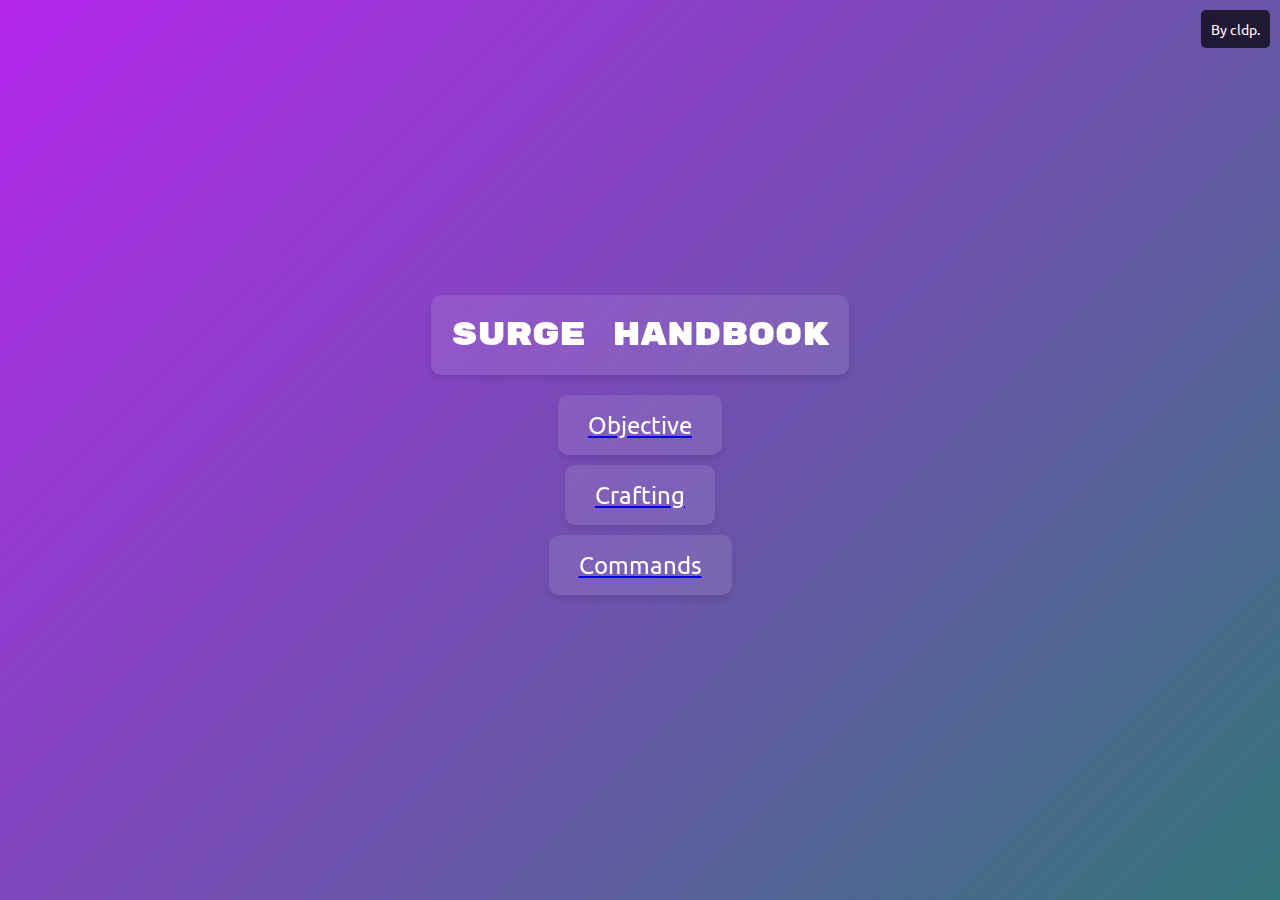
<file: index.html>
<!DOCTYPE html>
<html lang="en">
<head>
    <meta charset="UTF-8">
    <meta name="viewport" content="width=device-width, initial-scale=1.0">
    <title>Surge Handbook</title>
    <!-- Link to Google Fonts -->
    <link rel="preconnect" href="https://fonts.googleapis.com">
    <link rel="preconnect" href="https://fonts.gstatic.com" crossorigin>
    <link href="https://fonts.googleapis.com/css2?family=Rubik+Mono+One&family=Ubuntu:ital,wght@0,300;0,400;0,500;0,700;1,300;1,400;1,500;1,700&display=swap" rel="stylesheet">
    <link rel="stylesheet" href="styles.css">
</head>
<body>
    <div class="container">
        <div class="title rubik-mono-one-regular">SURGE HANDBOOK</div>
        <a href="objective.html"><button class="button objective ubuntu-regular">Objective</button></a>
        <a href="crafting.html"><button class="button crafting ubuntu-regular">Crafting</button></a>
        <a href="commands.html"><button class="button commands ubuntu-regular">Commands</button></a>
    </div>
    <div class="corner-text">By cldp.</div>
    <script src="scripts.js"></script>
</body>
</html>
</file>
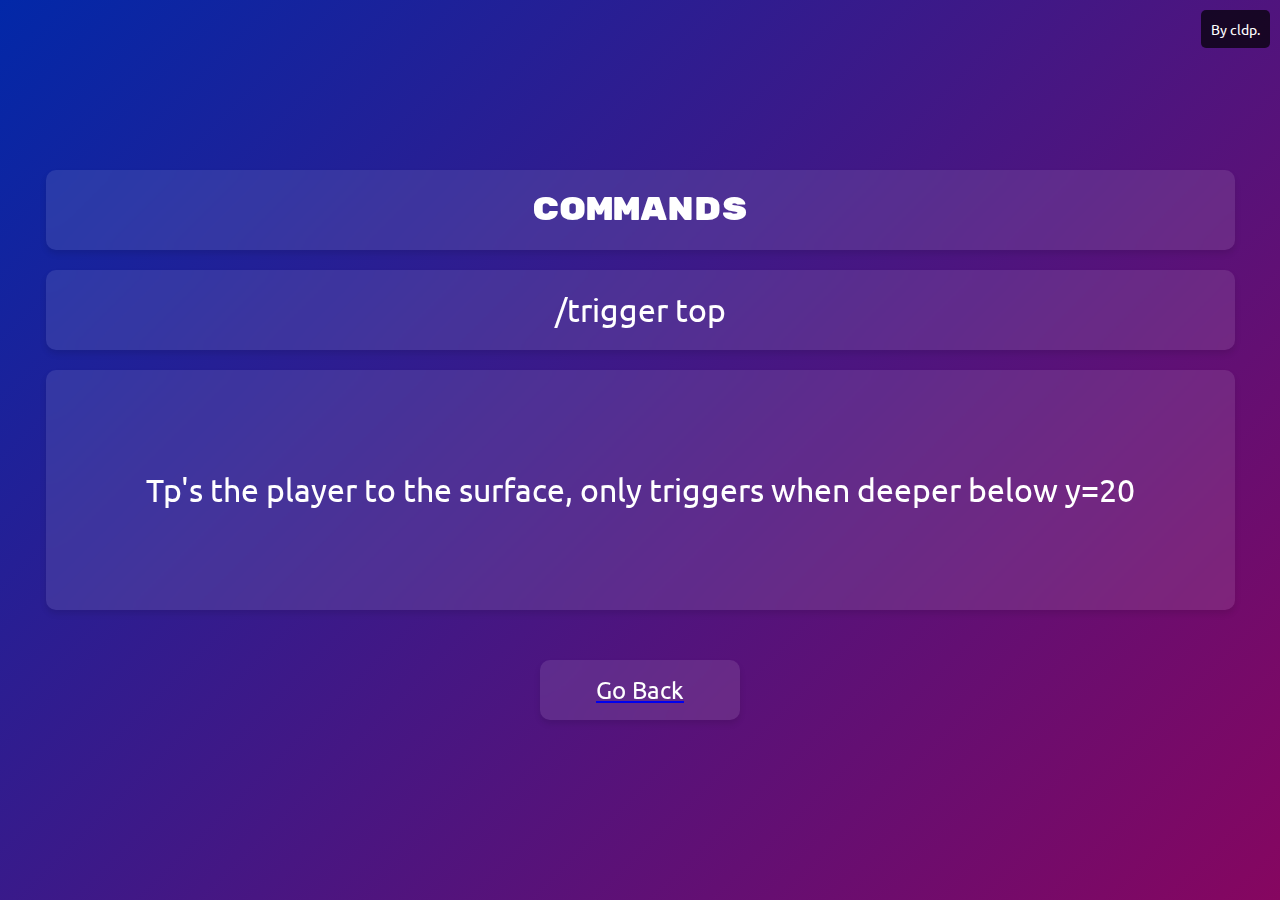
<file: commands.html>
<!DOCTYPE html>
<html lang="en">
<head>
    <meta charset="UTF-8">
    <meta name="viewport" content="width=device-width, initial-scale=1.0">
    <title>Commands</title>
    <!-- Link to Google Fonts -->
    <link rel="preconnect" href="https://fonts.googleapis.com">
    <link rel="preconnect" href="https://fonts.gstatic.com" crossorigin>
    <link href="https://fonts.googleapis.com/css2?family=Rubik+Mono+One&family=Ubuntu:ital,wght@0,300;0,400;0,500;0,700;1,300;1,400;1,500;1,700&display=swap" rel="stylesheet">
    <link rel="stylesheet" href="commands.css">
</head>
<body>
    <div class="container">
        <div class="title rubik-mono-one-regular">Commands</div>
        <div class="content ubuntu-regular">/trigger top</div>
        <div class="contents ubuntu-regular">Tp's the player to the surface, only triggers when deeper below y=20</div>
        <a href="index.html"><button class="back-button rubik-mono-one-regular">Go Back</button>
            <div class="corner-text">By cldp.</div>
    </div>
</body>
</html>
</file>
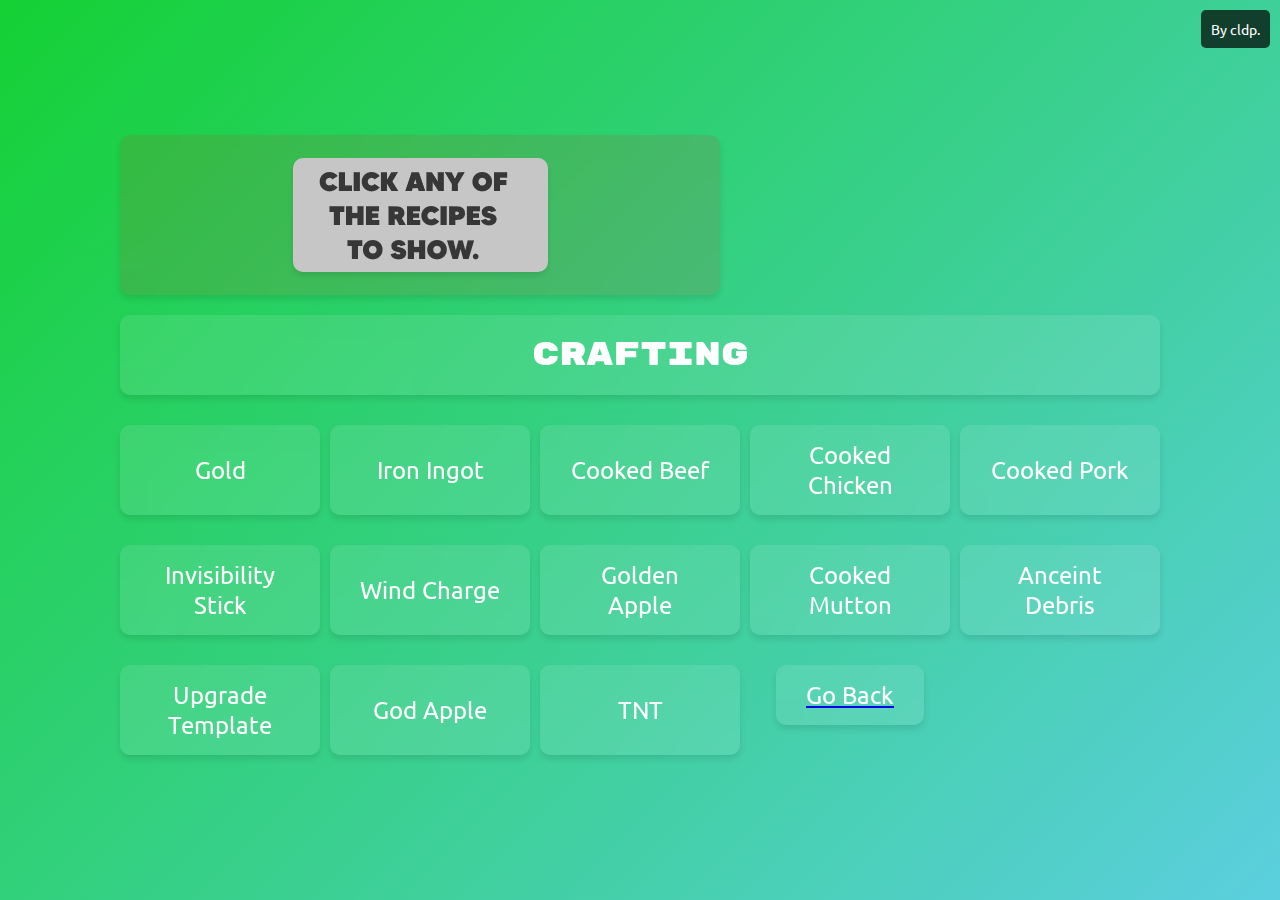
<file: crafting.html>
<!DOCTYPE html>
<html lang="en">
<head>
    <meta charset="UTF-8">
    <meta name="viewport" content="width=device-width, initial-scale=1.0">
    <title>Crafting</title>
    <!-- Link to Google Fonts -->
    <link rel="preconnect" href="https://fonts.googleapis.com">
    <link rel="preconnect" href="https://fonts.gstatic.com" crossorigin>
    <link href="https://fonts.googleapis.com/css2?family=Rubik+Mono+One&family=Ubuntu:ital,wght@0,300;0,400;0,500;0,700;1,300;1,400;1,500;1,700&display=swap" rel="stylesheet">
    <link rel="stylesheet" href="crafting.css">
</head>
<body>
    <div class="container">
        <div id="image-display" class="image-display">
            <img id="expanded-image" src="images/default.png" alt="Crafting Item">
        </div>
        <div class="title rubik-mono-one-regular">Crafting</div>
        <div class="button-grid">
            <button class="crafting-button" data-image="gold.png">Gold</button>
            <button class="crafting-button" data-image="iron.png">Iron Ingot</button>
            <button class="crafting-button" data-image="beef.png">Cooked Beef</button>
            <button class="crafting-button" data-image="chicken.png">Cooked Chicken</button>
            <button class="crafting-button" data-image="pork.png">Cooked Pork</button>
            <button class="crafting-button" data-image="invis.png">Invisibility Stick</button>
            <button class="crafting-button" data-image="charge.png">Wind Charge</button>
            <button class="crafting-button" data-image="apple.png">Golden Apple</button>
            <button class="crafting-button" data-image="mutton.png">Cooked Mutton</button>
            <button class="crafting-button" data-image="debris.png">Anceint Debris</button>
            <button class="crafting-button" data-image="template.png">Upgrade Template</button>
            <button class="crafting-button" data-image="gapple.png">God Apple</button>
            <button class="crafting-button" data-image="tnt.png">TNT</button>
            <a href="index.html"><button class="back-button">Go Back</button>
        </div>
        <div class="corner-text">By cldp.</div>
    </div>
    <script src="scripts.js"></script>
</body>
</html>
</file>
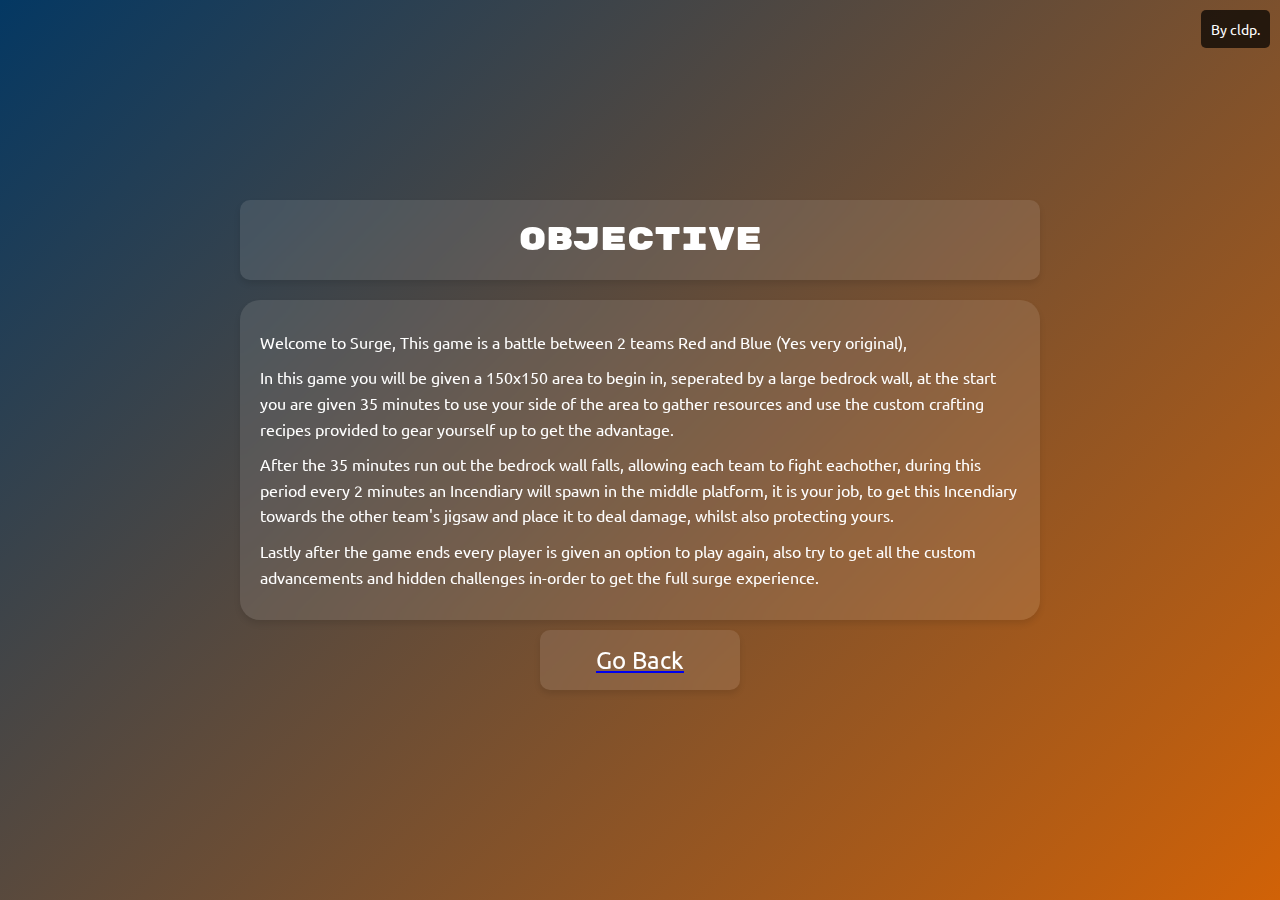
<file: objective.html>
<!DOCTYPE html>
<html lang="en">
<head>
    <meta charset="UTF-8">
    <meta name="viewport" content="width=device-width, initial-scale=1.0">
    <title>Objective</title>
    <!-- Link to Google Fonts -->
    <link rel="preconnect" href="https://fonts.googleapis.com">
    <link rel="preconnect" href="https://fonts.gstatic.com" crossorigin>
    <link href="https://fonts.googleapis.com/css2?family=Rubik+Mono+One&family=Ubuntu:ital,wght@0,300;0,400;0,500;0,700;1,300;1,400;1,500;1,700&display=swap" rel="stylesheet">
    <link rel="stylesheet" href="objective.css">
</head>
<body>
    <div class="container">
        <div class="title rubik-mono-one-regular">Objective</div>
        <div class="rounded-rectangle ">
            <p>
                Welcome to Surge, This game is a battle between 2 teams Red and Blue (Yes very original),
            </p>
            <p>
                In this game you will be given a 150x150 area to begin in, seperated by a large bedrock wall, at the start you are given 35 minutes to use your side of the area to gather resources and use the custom crafting recipes provided to gear yourself up to get the advantage.
            </p>
            <p>
                After the 35 minutes run out the bedrock wall falls, allowing each team to fight eachother, during this period every 2 minutes an Incendiary will spawn in the middle platform, it is your job, to get this Incendiary towards the other team's jigsaw and place it to deal damage, whilst also protecting yours.
            </p>
            <p>
                Lastly after the game ends every player is given an option to play again, also try to get all the custom advancements and hidden challenges in-order to get the full surge experience.
            </p>
        </div>
        <a href="index.html"><button class="back-button">Go Back</button>
            <div class="corner-text">By cldp.</div>
    </div>
</body>
</html>
</file>
<file: styles.css>
body {
    margin: 0;
    display: flex;
    justify-content: center;
    align-items: center;
    height: 100vh;
    background: linear-gradient(135deg, #b426ec, #34767a); /* Gradient background */
    font-family: Arial, sans-serif;
}

.container {
    text-align: center;
}
.rubik-mono-one-regular {
    font-family: "Rubik Mono One", monospace;
    font-weight: 400;
    font-style: normal;
}
.ubuntu-regular {
    font-family: "Ubuntu", sans-serif;
    font-weight: 400;
    font-style: normal;
  }


.title {
    font-size: 2em;
    color: #fff;
    padding: 20px;
    background: rgba(255, 255, 255, 0.1);
    border-radius: 10px;
    box-shadow: 0 4px 6px rgba(0, 0, 0, 0.1);
    backdrop-filter: blur(10px);
    margin-bottom: 20px;
}

.button {
    display: block;
    margin: 10px auto;
    padding: 15px 30px;
    font-size: 1.5em;
    color: #fff;
    background: rgba(255, 255, 255, 0.1);
    border: none;
    border-radius: 10px;
    cursor: pointer;
    transition: background 0.3s;
    box-shadow: 0 4px 6px rgba(0, 0, 0, 0.1);
    backdrop-filter: blur(10px);
}
.corner-text {
    position: absolute;
    top: 10px; /* Adjust as needed */
    right: 10px; /* Adjust as needed */
    background: rgba(0, 0, 0, 0.7);
    color: #fff;
    padding: 10px;
    border-radius: 5px;
    font-family: 'Ubuntu', sans-serif;
    font-size: 0.9em;
    z-index: 1000;
}
.objective:hover {
    background: rgba(241, 206, 2, 0.6);
}

.crafting:hover {
    background: rgba(44, 238, 5, 0.6);
}

.commands:hover {
    background: rgba(0, 0, 255, 0.6);
}
</file>
<file: commands.css>
body {
    margin: 0;
    display: flex;
    justify-content: center;
    align-items: center;
    height: 100vh;
    background: linear-gradient(135deg, #0228a8, #860660); /* Gradient background */
    font-family: Arial, sans-serif;
}

.container {
    text-align: center;
}
.rubik-mono-one-regular {
    font-family: "Rubik Mono One", monospace;
    font-weight: 400;
    font-style: normal;
}
.ubuntu-regular {
    font-family: "Ubuntu", sans-serif;
    font-weight: 400;
    font-style: normal;
  }


.title {
    font-size: 2em;
    color: #fff;
    padding: 20px;
    background: rgba(255, 255, 255, 0.1);
    border-radius: 10px;
    box-shadow: 0 4px 6px rgba(0, 0, 0, 0.1);
    backdrop-filter: blur(10px);
    margin-bottom: 20px;
}

.content {
    font-size: 2em;
    color: #fff;
    padding: 20px;
    background: rgba(255, 255, 255, 0.1);
    border-radius: 10px;
    box-shadow: 0 4px 6px rgba(0, 0, 0, 0.1);
    backdrop-filter: blur(10px);
    margin-bottom: 20px;
}
.contents {
    font-size: 2em;
    color: #fff;
    padding: 100px;
    background: rgba(255, 255, 255, 0.1);
    border-radius: 10px;
    box-shadow: 0 4px 6px rgba(0, 0, 0, 0.1);
    backdrop-filter: blur(10px);
    margin-bottom: 50px;
}
.corner-text {
    position: absolute;
    top: 10px; /* Adjust as needed */
    right: 10px; /* Adjust as needed */
    background: rgba(0, 0, 0, 0.7);
    color: #fff;
    padding: 10px;
    border-radius: 5px;
    font-family: 'Ubuntu', sans-serif;
    font-size: 0.9em;
    z-index: 1000;
}
.back-button {
    display: block;
    margin: 10px auto;
    padding: 15px 30px;
    font-size: 1.5em;
    color: #fff;
    background: rgba(255, 255, 255, 0.1);
    border: none;
    border-radius: 10px;
    cursor: pointer;
    transition: transform 0.3s, background 0.3s;
    box-shadow: 0 4px 6px rgba(0, 0, 0, 0.1);
    backdrop-filter: blur(10px);
    font-family: 'Ubuntu', sans-serif; /* Custom font for the buttons */
    text-decoration: none;
    width: 100%;
    max-width: 200px;
}
</file>
<file: crafting.css>
body {
    margin: 0;
    display: flex;
    justify-content: center;
    align-items: center;
    height: 100vh;
    background: linear-gradient(135deg, #14d134, #5bcfdf); /* Gradient background */
    font-family: Arial, sans-serif;
}

.container {
    text-align: center;
}

.rubik-mono-one-regular {
    font-family: "Rubik Mono One", monospace;
    font-weight: 400;
    font-style: normal;
}
.ubuntu-regular {
    font-family: "Ubuntu", sans-serif;
    font-weight: 400;
    font-style: normal;
  }

.title {
    font-size: 2em;
    color: #fff;
    padding: 20px;
    background: rgba(255, 255, 255, 0.1);
    border-radius: 10px;
    box-shadow: 0 4px 6px rgba(0, 0, 0, 0.1);
    backdrop-filter: blur(10px);
    margin-bottom: 20px;
}

.button-grid {
    display: grid;
    grid-template-columns: repeat(5, 1fr);
    gap: 10px;
    justify-items: center;
}

.crafting-button {
    display: block;
    margin: 10px auto;
    padding: 15px 30px;
    font-size: 1.5em;
    color: #fff;
    background: rgba(255, 255, 255, 0.1);
    border: none;
    border-radius: 10px;
    cursor: pointer;
    transition: transform 0.3s, background 0.3s;
    box-shadow: 0 4px 6px rgba(0, 0, 0, 0.1);
    backdrop-filter: blur(10px);
    font-family: 'Ubuntu', sans-serif; /* Custom font for the buttons */
    text-decoration: none;
    width: 100%;
    max-width: 200px;
}
.back-button {
    display: block;
    margin: 10px auto;
    padding: 15px 30px;
    font-size: 1.5em;
    color: #fff;
    background: rgba(255, 255, 255, 0.1);
    border: none;
    border-radius: 10px;
    cursor: pointer;
    transition: transform 0.3s, background 0.3s;
    box-shadow: 0 4px 6px rgba(0, 0, 0, 0.1);
    backdrop-filter: blur(10px);
    font-family: 'Ubuntu', sans-serif; /* Custom font for the buttons */
    text-decoration: none;
    width: 100%;
    max-width: 200px;
}
.corner-text {
    position: absolute;
    top: 10px; /* Adjust as needed */
    right: 10px; /* Adjust as needed */
    background: rgba(0, 0, 0, 0.7);
    color: #fff;
    padding: 10px;
    border-radius: 5px;
    font-family: 'Ubuntu', sans-serif;
    font-size: 0.9em;
    z-index: 1000;
}

.crafting-button:hover {
    transform: scale(1.1);
    background: rgba(255, 255, 255, 0.2);
}

.image-display {
    width: 100%;
    max-width: 600px;
    height: 160px; /* Fixed height for the image display area */
    background: rgba(255, 0, 0, 0.1); /* Semi-transparent background for the image display area */
    border-radius: 10px;
    box-shadow: 0 4px 6px rgba(0, 0, 0, 0.1);
    backdrop-filter: blur(10px);
    display: flex;
    justify-content: center;
    align-items: center;
    margin-bottom: 20px;
}

.image-display img {
    max-width: 100%;
    max-height: 100%;
    border-radius: 10px;
    box-shadow: 0 4px 6px rgba(0, 0, 0, 0.1);

}
</file>
<file: objective.css>
body {
    margin: 0;
    display: flex;
    justify-content: center;
    align-items: center;
    height: 100vh;
    background: linear-gradient(135deg, #043863, #d16207); /* Gradient background */
    font-family: Arial, sans-serif;
}

.container {
    text-align: center;
    width: 80%;
    max-width: 800px;
}

.rubik-mono-one-regular {
    font-family: "Rubik Mono One", monospace;
    font-weight: 400;
    font-style: normal;
}
.ubuntu-regular {
    font-family: "Ubuntu", sans-serif;
    font-weight: 400;
    font-style: normal;
  }

.title {
    font-size: 2em;
    color: #fff;
    padding: 20px;
    background: rgba(255, 255, 255, 0.1);
    border-radius: 10px;
    box-shadow: 0 4px 6px rgba(0, 0, 0, 0.1);
    backdrop-filter: blur(10px);
    margin-bottom: 20px;
}
.corner-text {
    position: absolute;
    top: 10px; /* Adjust as needed */
    right: 10px; /* Adjust as needed */
    background: rgba(0, 0, 0, 0.7);
    color: #fff;
    padding: 10px;
    border-radius: 5px;
    font-family: 'Ubuntu', sans-serif;
    font-size: 0.9em;
    z-index: 1000;
}

.rounded-rectangle {
    padding: 20px;
    background: rgba(255, 255, 255, 0.1);
    border-radius: 20px;
    box-shadow: 0 4px 6px rgba(0, 0, 0, 0.1);
    backdrop-filter: blur(10px);
    color: #fff;
    font-family: 'Ubuntu', sans-serif;
    font-size: 1em;
    line-height: 1.6em;
    text-align: left;
}

.rounded-rectangle p {
    margin: 10px 0;
}
.back-button {
    display: block;
    margin: 10px auto;
    padding: 15px 30px;
    font-size: 1.5em;
    color: #fff;
    background: rgba(255, 255, 255, 0.1);
    border: none;
    border-radius: 10px;
    cursor: pointer;
    transition: transform 0.3s, background 0.3s;
    box-shadow: 0 4px 6px rgba(0, 0, 0, 0.1);
    backdrop-filter: blur(10px);
    font-family: 'Ubuntu', sans-serif; /* Custom font for the buttons */
    text-decoration: none;
    width: 100%;
    max-width: 200px;
}
</file>
